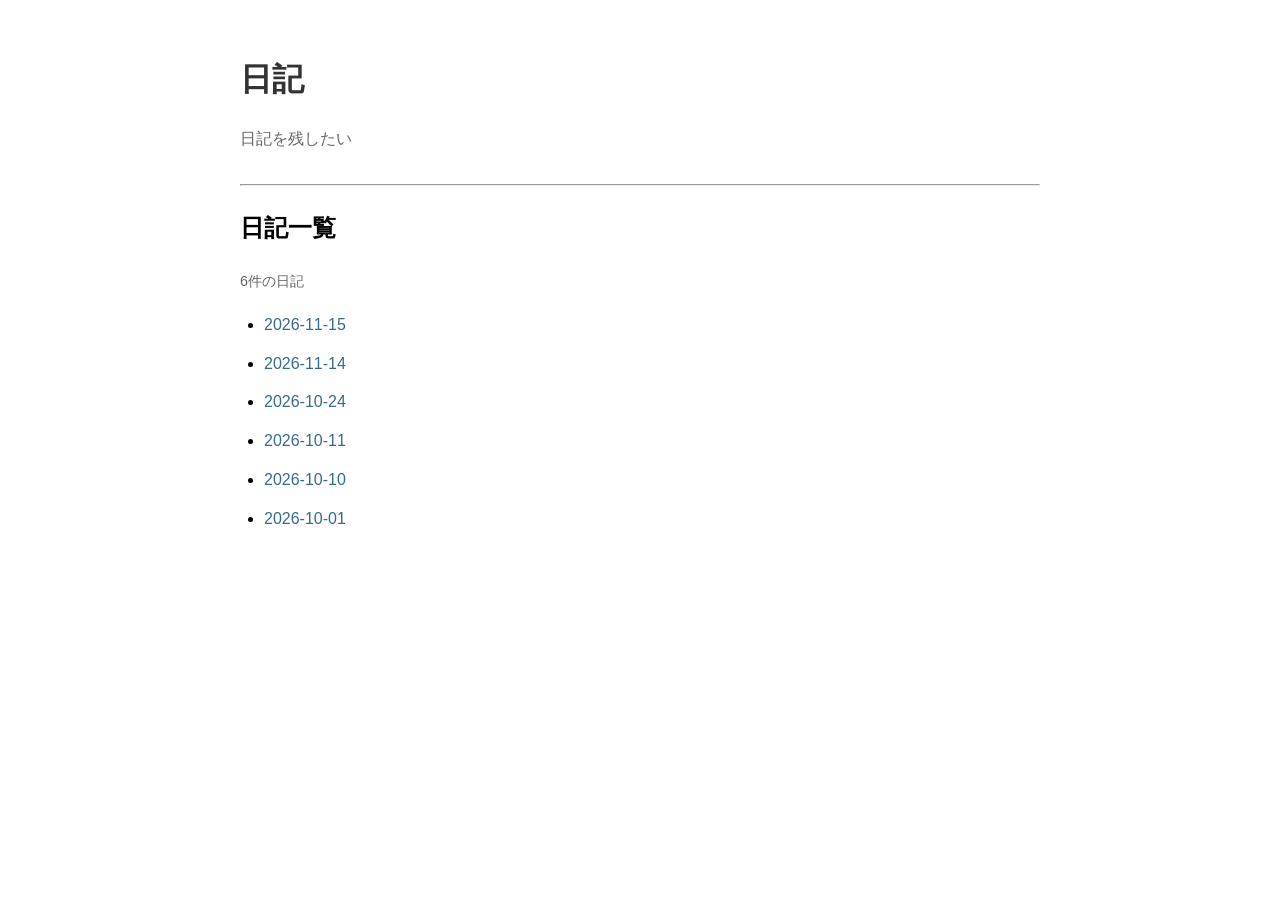
<file: index.html>
<!DOCTYPE html>
<html lang="ja">
<head>
  <meta charset="UTF-8">
  <meta name="viewport" content="width=device-width, initial-scale=1.0">

  <title>日記</title>
  <meta name="description" content="記録をまとめたサイト">

  <link rel="stylesheet" href="style.css">

  <style>
    body {
      max-width: 800px;
      margin: 0 auto;
      padding: 30px 20px;
      font-family: sans-serif;
      line-height: 1.8;
    }

    h1 {
      margin-bottom: 8px;
    }

    .intro {
      color: #666;
      margin-bottom: 30px;
    }

    #diary-list {
      padding-left: 24px;
    }

    #diary-list li {
      margin: 10px 0;
    }

    #diary-list a {
      color: #356b8c;
      text-decoration: none;
    }

    #diary-list a:hover {
      text-decoration: underline;
    }

    #status {
      color: #666;
      font-size: 0.9em;
    }
  </style>
</head>

<body>
  <header>
    <h1>日記</h1>
    <p class="intro">日記を残したい</p>
  </header>

  <hr>

  <main>
    <h2>日記一覧</h2>
    <p id="status">日記を読み込んでいます……</p>
    <ul id="diary-list"></ul>
  </main>

  <script>
    const list = document.getElementById("diary-list");
    const status = document.getElementById("status");

    fetch("./diary-list.json")
      .then(response => {
        if (!response.ok) {
          throw new Error("一覧ファイルが見つかりません");
        }

        return response.json();
      })
      .then(diaryFiles => {
        // 念のため、新しい日付が先になるように並べる
        diaryFiles.sort((a, b) => b.localeCompare(a));

        if (diaryFiles.length === 0) {
          status.textContent = "まだ日記はありません。";
          return;
        }

        diaryFiles.forEach(file => {
          const li = document.createElement("li");
          const a = document.createElement("a");

          a.href = "./" + file;
          a.textContent = file.replace(/\.html$/, "");

          li.appendChild(a);
          list.appendChild(li);
        });

        status.textContent = `${diaryFiles.length}件の日記`;
      })
      .catch(error => {
        console.error(error);
        status.textContent =
          "日記一覧を読み込めませんでした。設定を確認してください。";
      });
  </script>
</body>
</html>
</file>
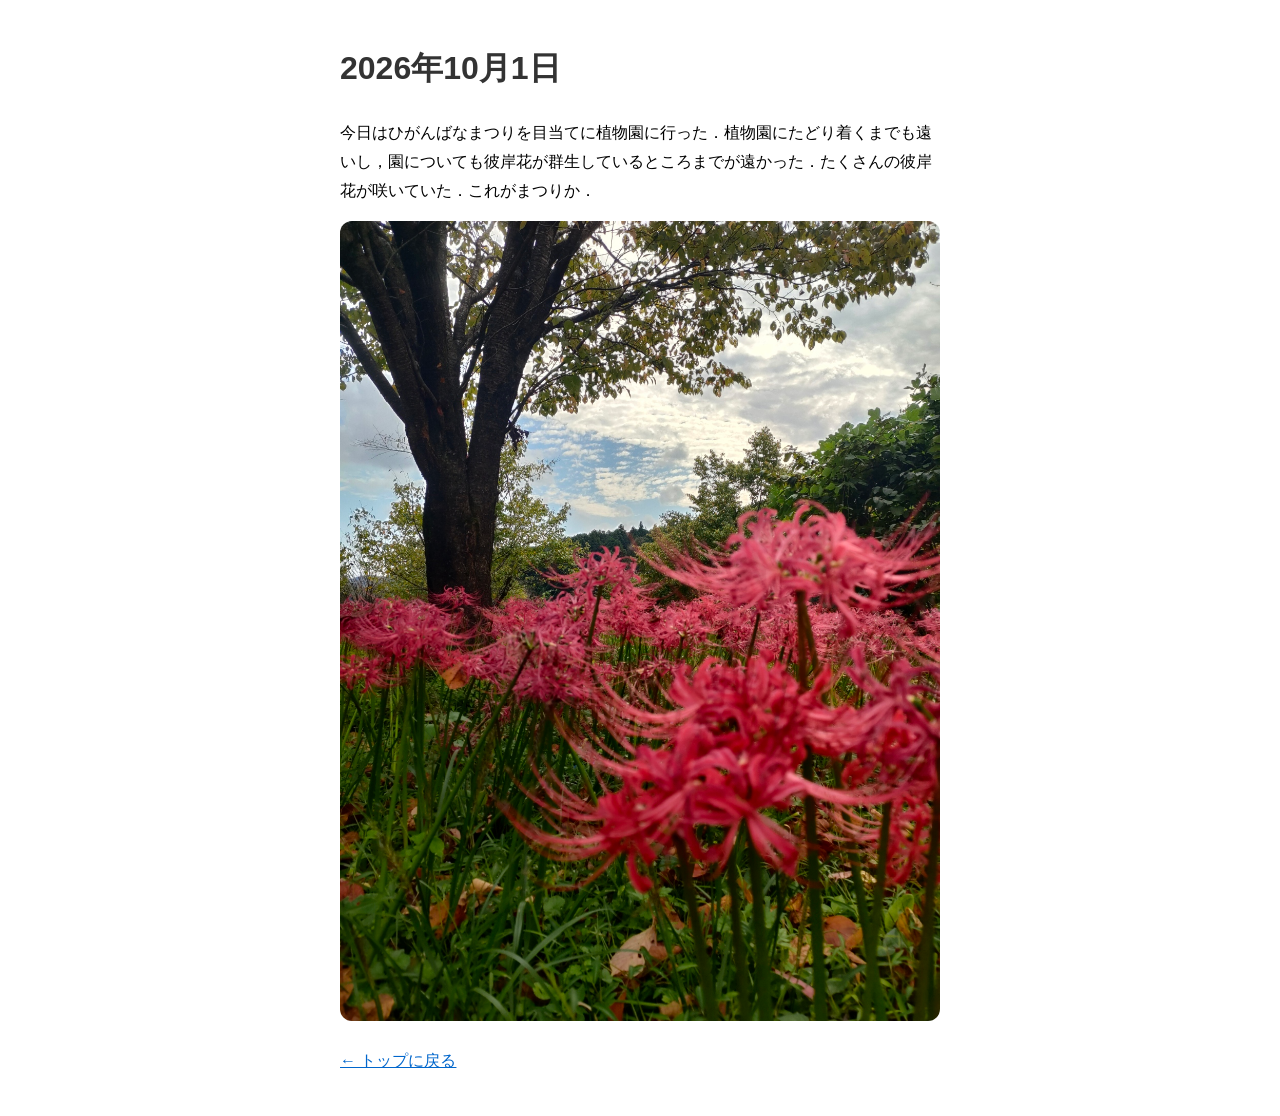
<file: 2026-10-01.html>
<!DOCTYPE html>
<html>
<head>
  <meta charset="UTF-8">
  <title>2026/10/1</title>
  <link rel="stylesheet" href="style.css">

</head>
<body>
  <h1>2026年10月1日</h1>

  <p>今日はひがんばなまつりを目当てに植物園に行った．植物園にたどり着くまでも遠いし，園についても彼岸花が群生しているところまでが遠かった．たくさんの彼岸花が咲いていた．これがまつりか．
  </p>

  <img
  src="images/1001_1.jpg"
  alt="彼岸花"
  style="max-width: 100%; height: auto; border-radius: 12px;"
　>
  <p><a href="index.html">← トップに戻る</a></p>
</body>
</html>
</file>
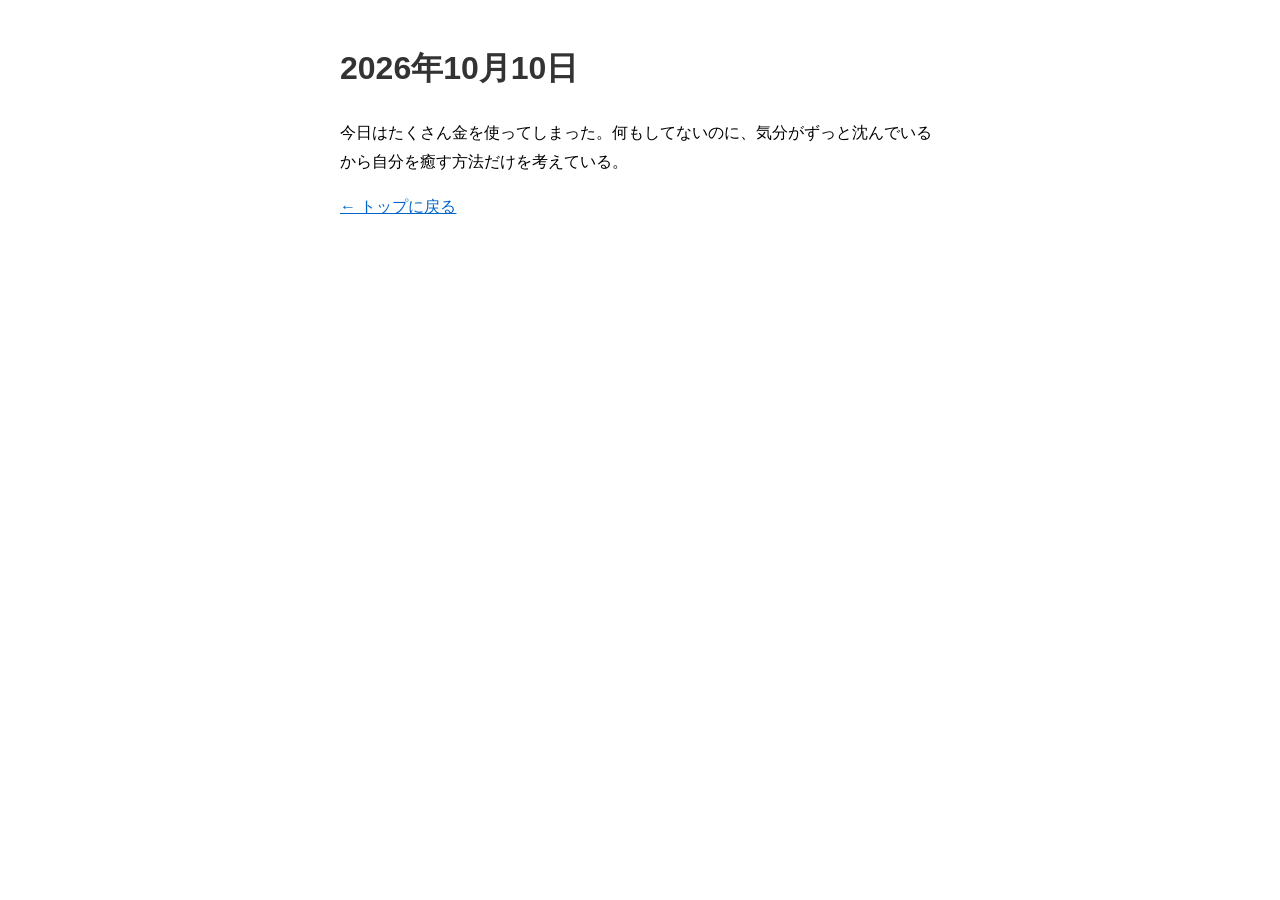
<file: 2026-10-10.html>
<!DOCTYPE html>
<html>
<head>
  <meta charset="UTF-8">
  <title>2026/10/10</title>
  <link rel="stylesheet" href="style.css">

</head>
<body>
  <h1>2026年10月10日</h1>

  <p>今日はたくさん金を使ってしまった。何もしてないのに、気分がずっと沈んでいるから自分を癒す方法だけを考えている。</p>

  <p><a href="index.html">← トップに戻る</a></p>
</body>
</html>
</file>
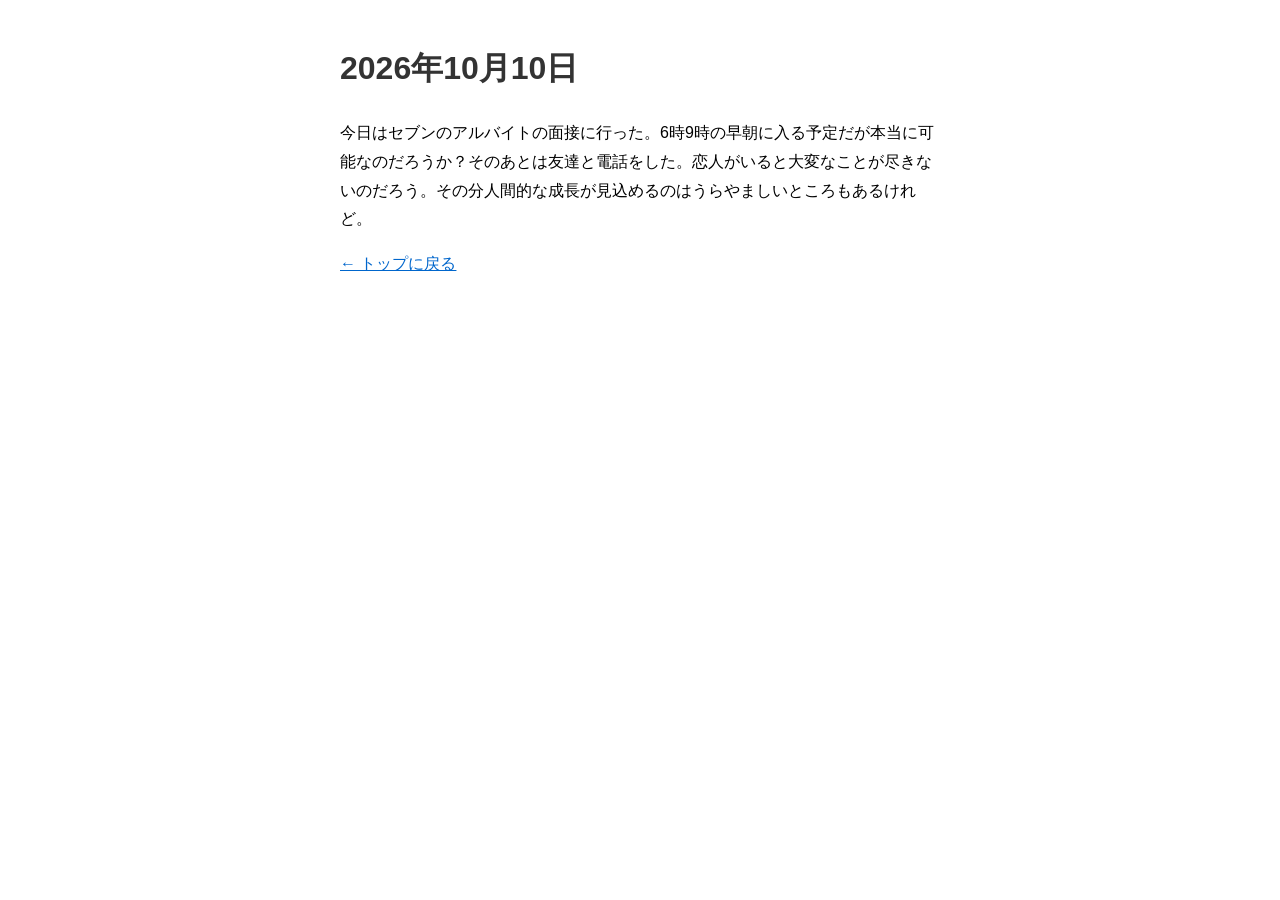
<file: 2026-10-11.html>
<!DOCTYPE html>
<html>
<head>
  <meta charset="UTF-8">
  <title>2026/10/11</title>
  <link rel="stylesheet" href="style.css">

</head>
<body>
  <h1>2026年10月10日</h1>

  <p>今日はセブンのアルバイトの面接に行った。6時9時の早朝に入る予定だが本当に可能なのだろうか？そのあとは友達と電話をした。恋人がいると大変なことが尽きないのだろう。その分人間的な成長が見込めるのはうらやましいところもあるけれど。
</p>

  <p><a href="index.html">← トップに戻る</a></p>
</body>
</html>
</file>
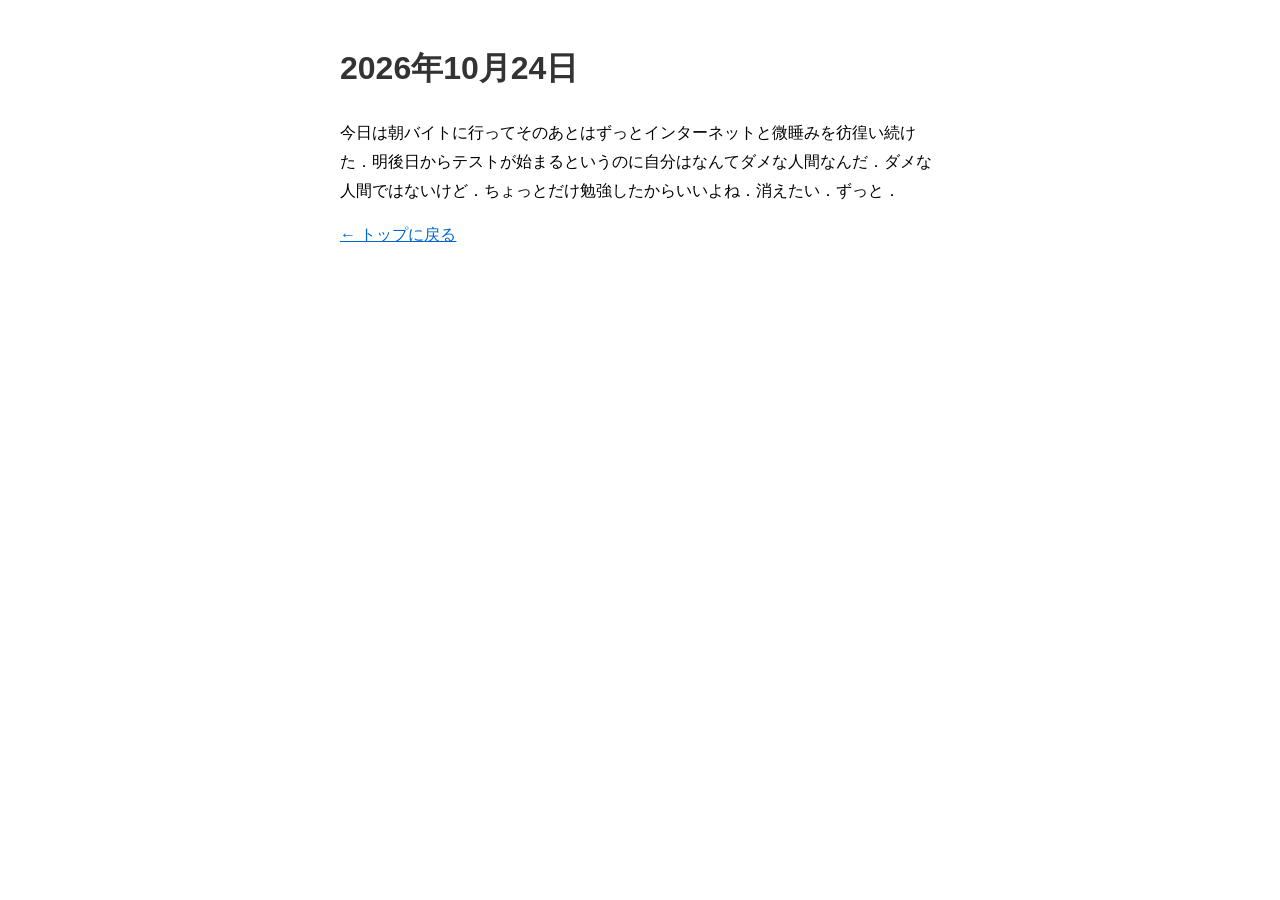
<file: 2026-10-24.html>
<!DOCTYPE html>
<html>
<head>
  <meta charset="UTF-8">
  <title>2026/10/25</title>
  <link rel="stylesheet" href="style.css">

</head>
<body>
  <h1>2026年10月24日</h1>

  <p>今日は朝バイトに行ってそのあとはずっとインターネットと微睡みを彷徨い続けた．明後日からテストが始まるというのに自分はなんてダメな人間なんだ．ダメな人間ではないけど．ちょっとだけ勉強したからいいよね．消えたい．ずっと．

  </p>

 
  <p><a href="index.html">← トップに戻る</a></p>
</body>
</html>
</file>
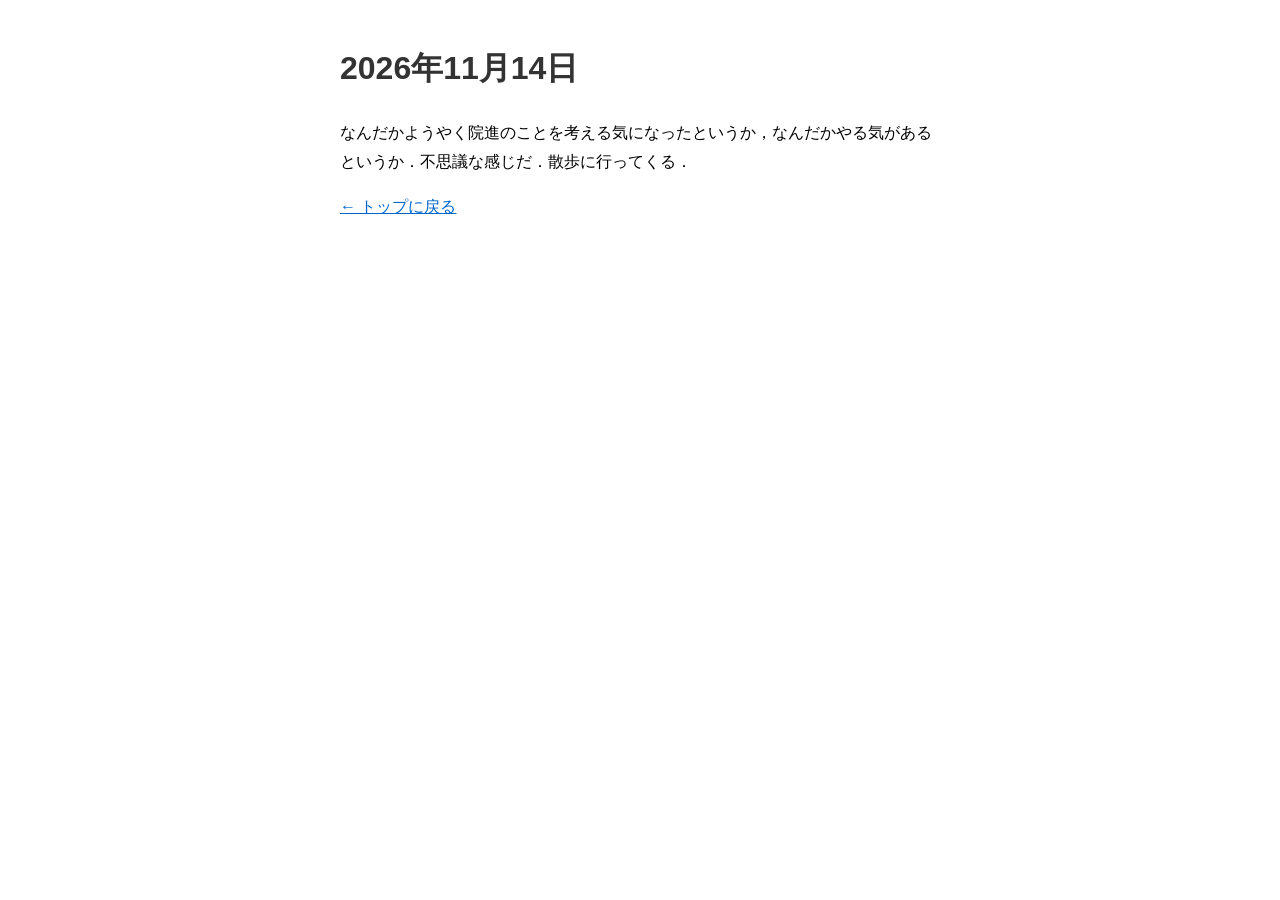
<file: 2026-11-14.html>
<!DOCTYPE html>
<html>
<head>
  <meta charset="UTF-8">
  <title>2026/11/11</title>
  <link rel="stylesheet" href="style.css">

</head>
<body>
  <h1>2026年11月14日</h1>

  <p>なんだかようやく院進のことを考える気になったというか，なんだかやる気があるというか．不思議な感じだ．散歩に行ってくる．
</p>

  <p><a href="index.html">← トップに戻る</a></p>
</body>
</html>
</file>
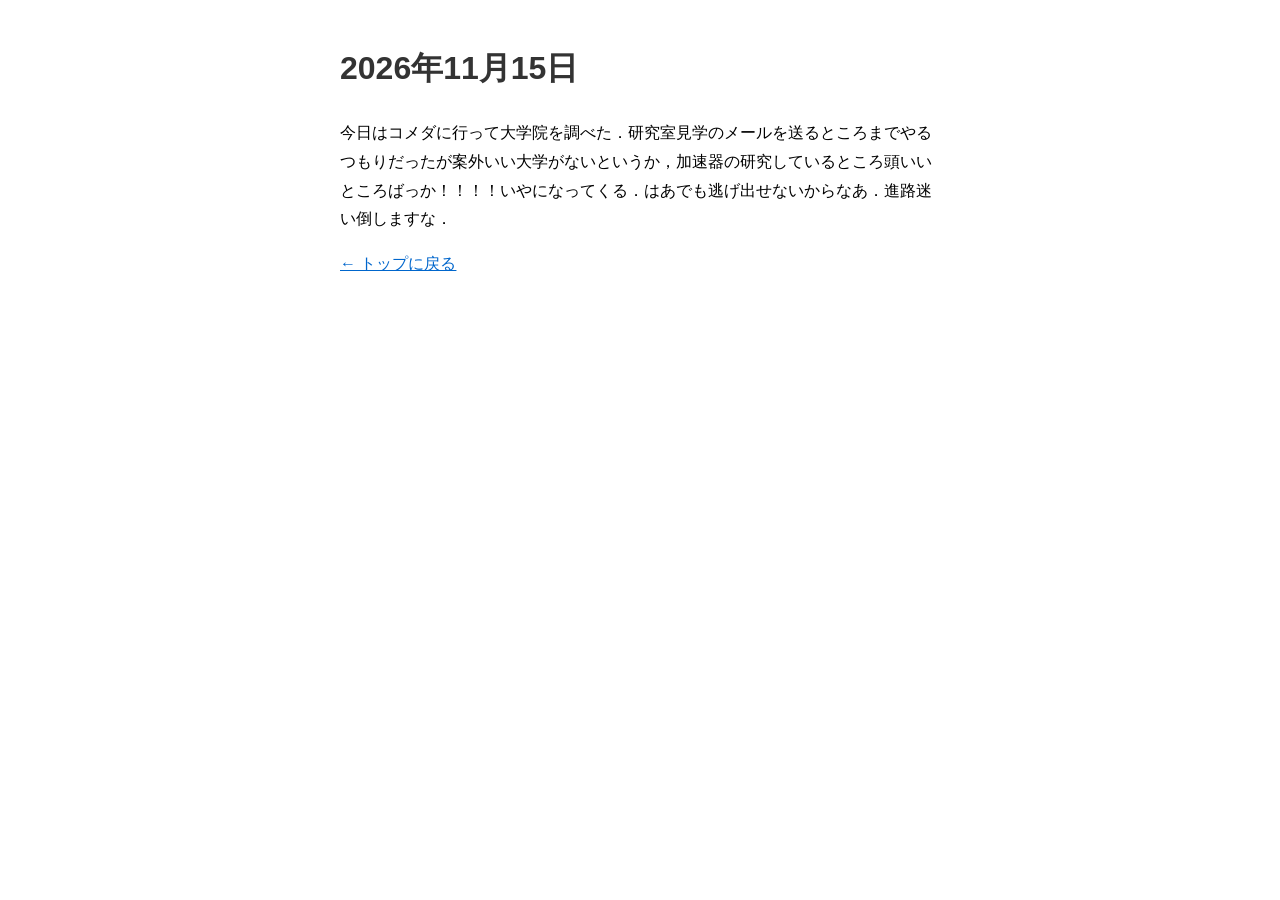
<file: 2026-11-15.html>
<!DOCTYPE html>
<html>
<head>
  <meta charset="UTF-8">
  <title>2026/11/15</title>
  <link rel="stylesheet" href="style.css">

</head>
<body>
  <h1>2026年11月15日</h1>

  <p>今日はコメダに行って大学院を調べた．研究室見学のメールを送るところまでやるつもりだったが案外いい大学がないというか，加速器の研究しているところ頭いいところばっか！！！！いやになってくる．はあでも逃げ出せないからなあ．進路迷い倒しますな．
</p>

  <p><a href="index.html">← トップに戻る</a></p>
</body>
</html>
</file>
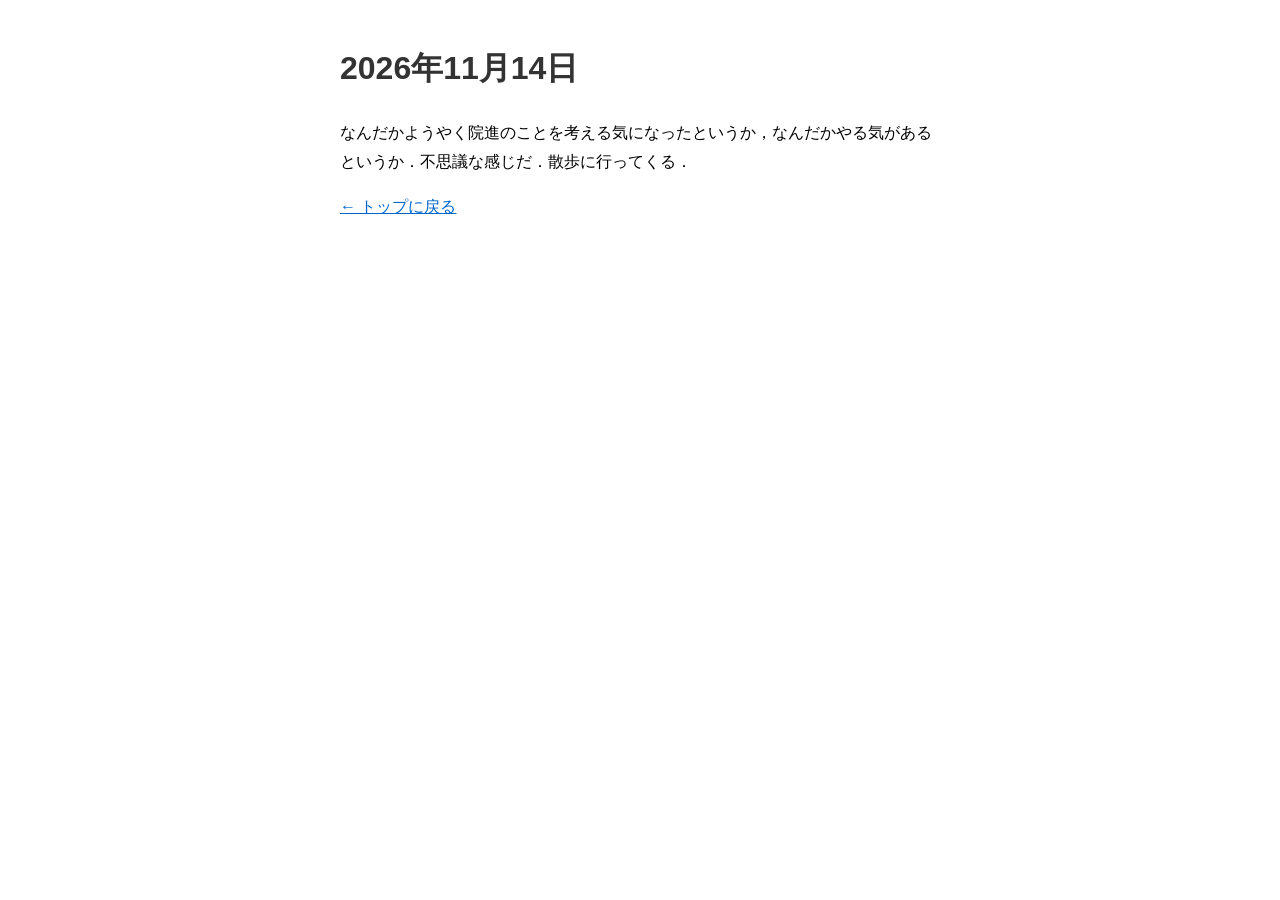
<file: 2026-11-24.html>
<!DOCTYPE html>
<html>
<head>
  <meta charset="UTF-8">
  <title>2026/10/11</title>
  <link rel="stylesheet" href="style.css">

</head>
<body>
  <h1>2026年11月14日</h1>

  <p>なんだかようやく院進のことを考える気になったというか，なんだかやる気があるというか．不思議な感じだ．散歩に行ってくる．
</p>

  <p><a href="index.html">← トップに戻る</a></p>
</body>
</html>
</file>
<file: style.css>
body {
  font-family: sans-serif;
  max-width: 600px;
  margin: 40px auto;
  line-height: 1.8;
}

h1 {
  color: #333;
}

a {
  color: #0066cc;
}
</file>
